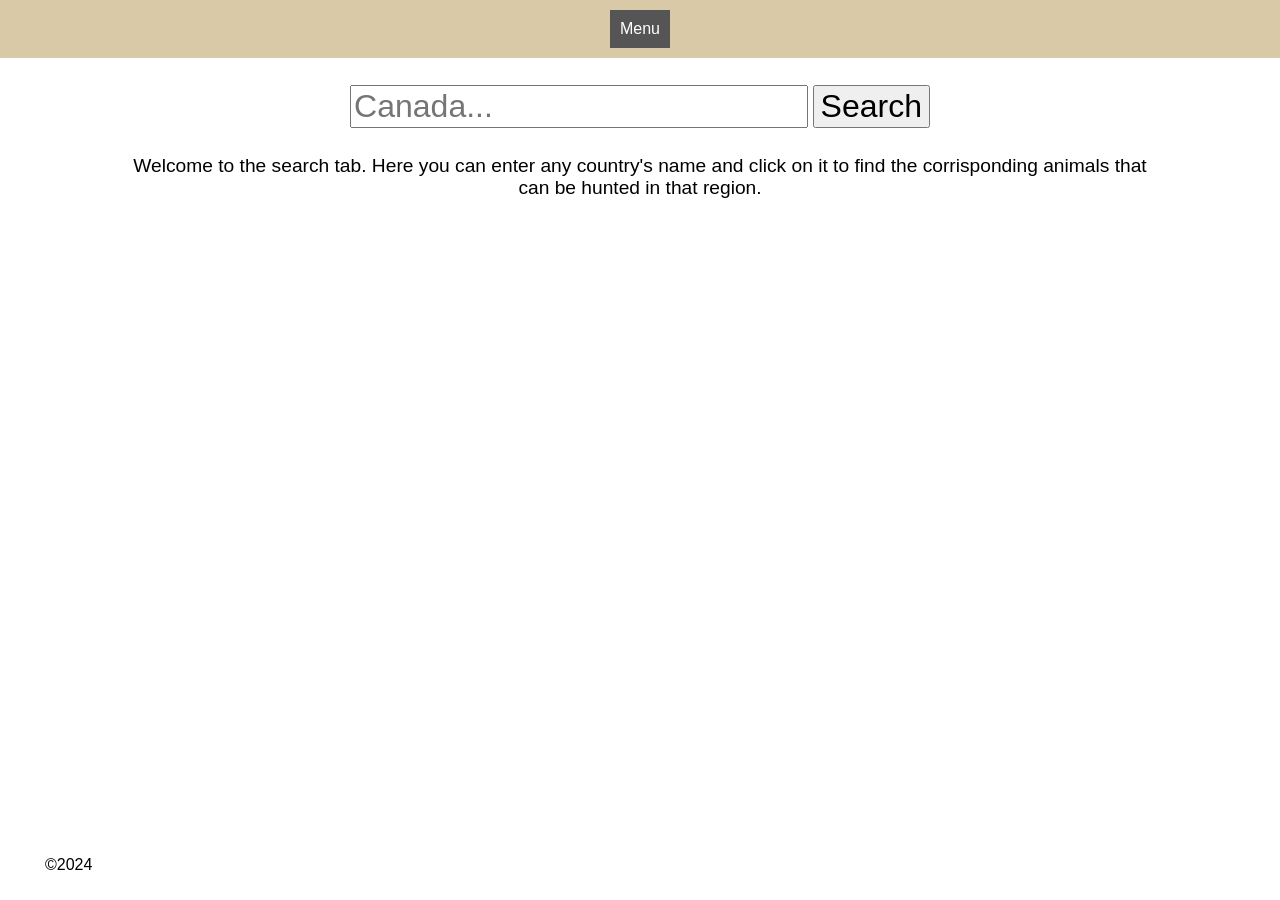
<file: index.html>
<!-- API https://restcountries.com/#about-this-project-important-information -->

<!DOCTYPE html>
<html lang="en">
<head>
    <meta charset="UTF-8">
    <meta name="viewport" content="width=device-width, initial-scale=1.0">
    <title>Countries</title>
    <link rel="stylesheet" href="css/country.css">
    <script type="module" src="js/country.js"></script>
</head>
<body>
    <header>
        <nav>
            
            <button class="toggle-btn">Menu</button>
            <div class="nav-links">
                <a href="index.html">Search Country</a>
                <a href="form.html">Calculate Score</a>
            </div>
        </nav>
    </header>
    <main>
        <input type="text" id="search" name="search" placeholder="Canada...">
        <button id="search-btn">Search</button>

        <p class="intro">Welcome to the search tab. Here you can enter any country's name and click on it to find the corrisponding animals that can be hunted in that region.</p>
        <div class="country-flex">
            
        </div>
    </main>
    <footer>
        <p>&copy;2024</p>
    </footer>
</body>
</html>
</file>
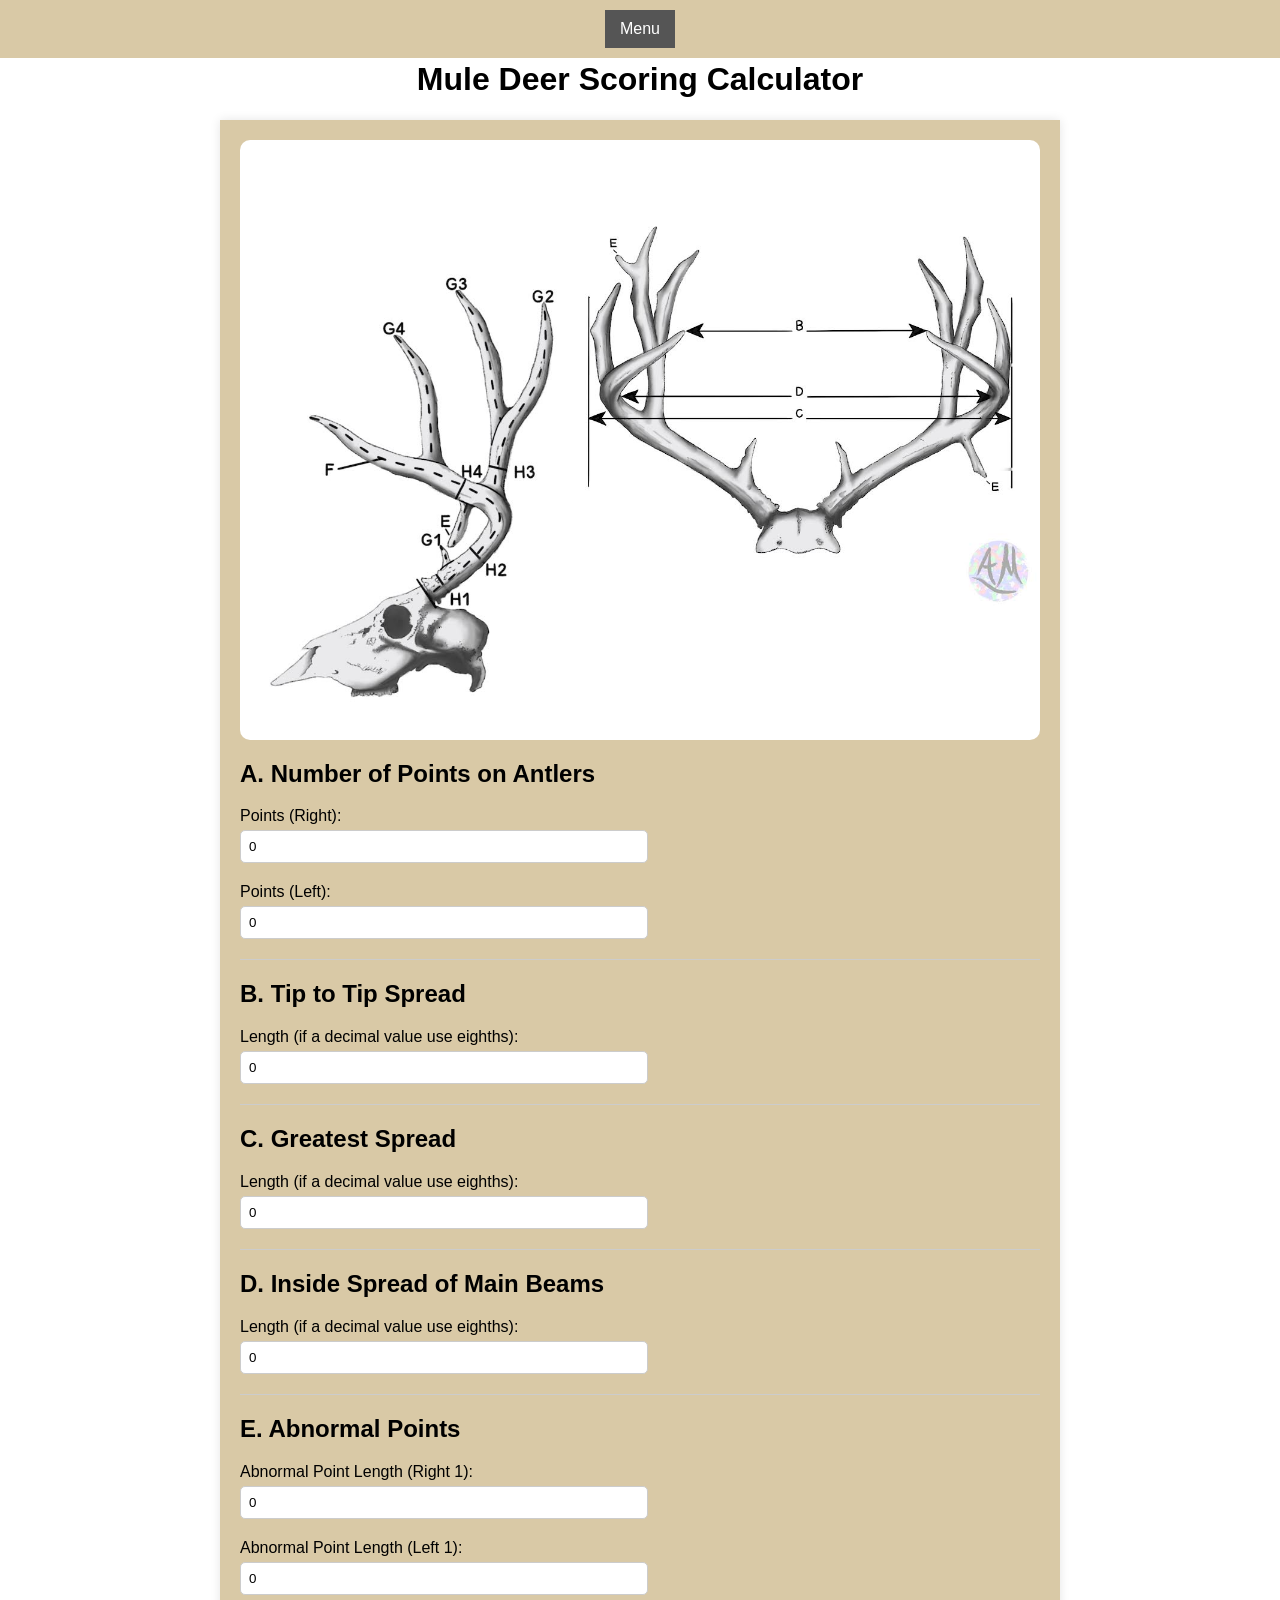
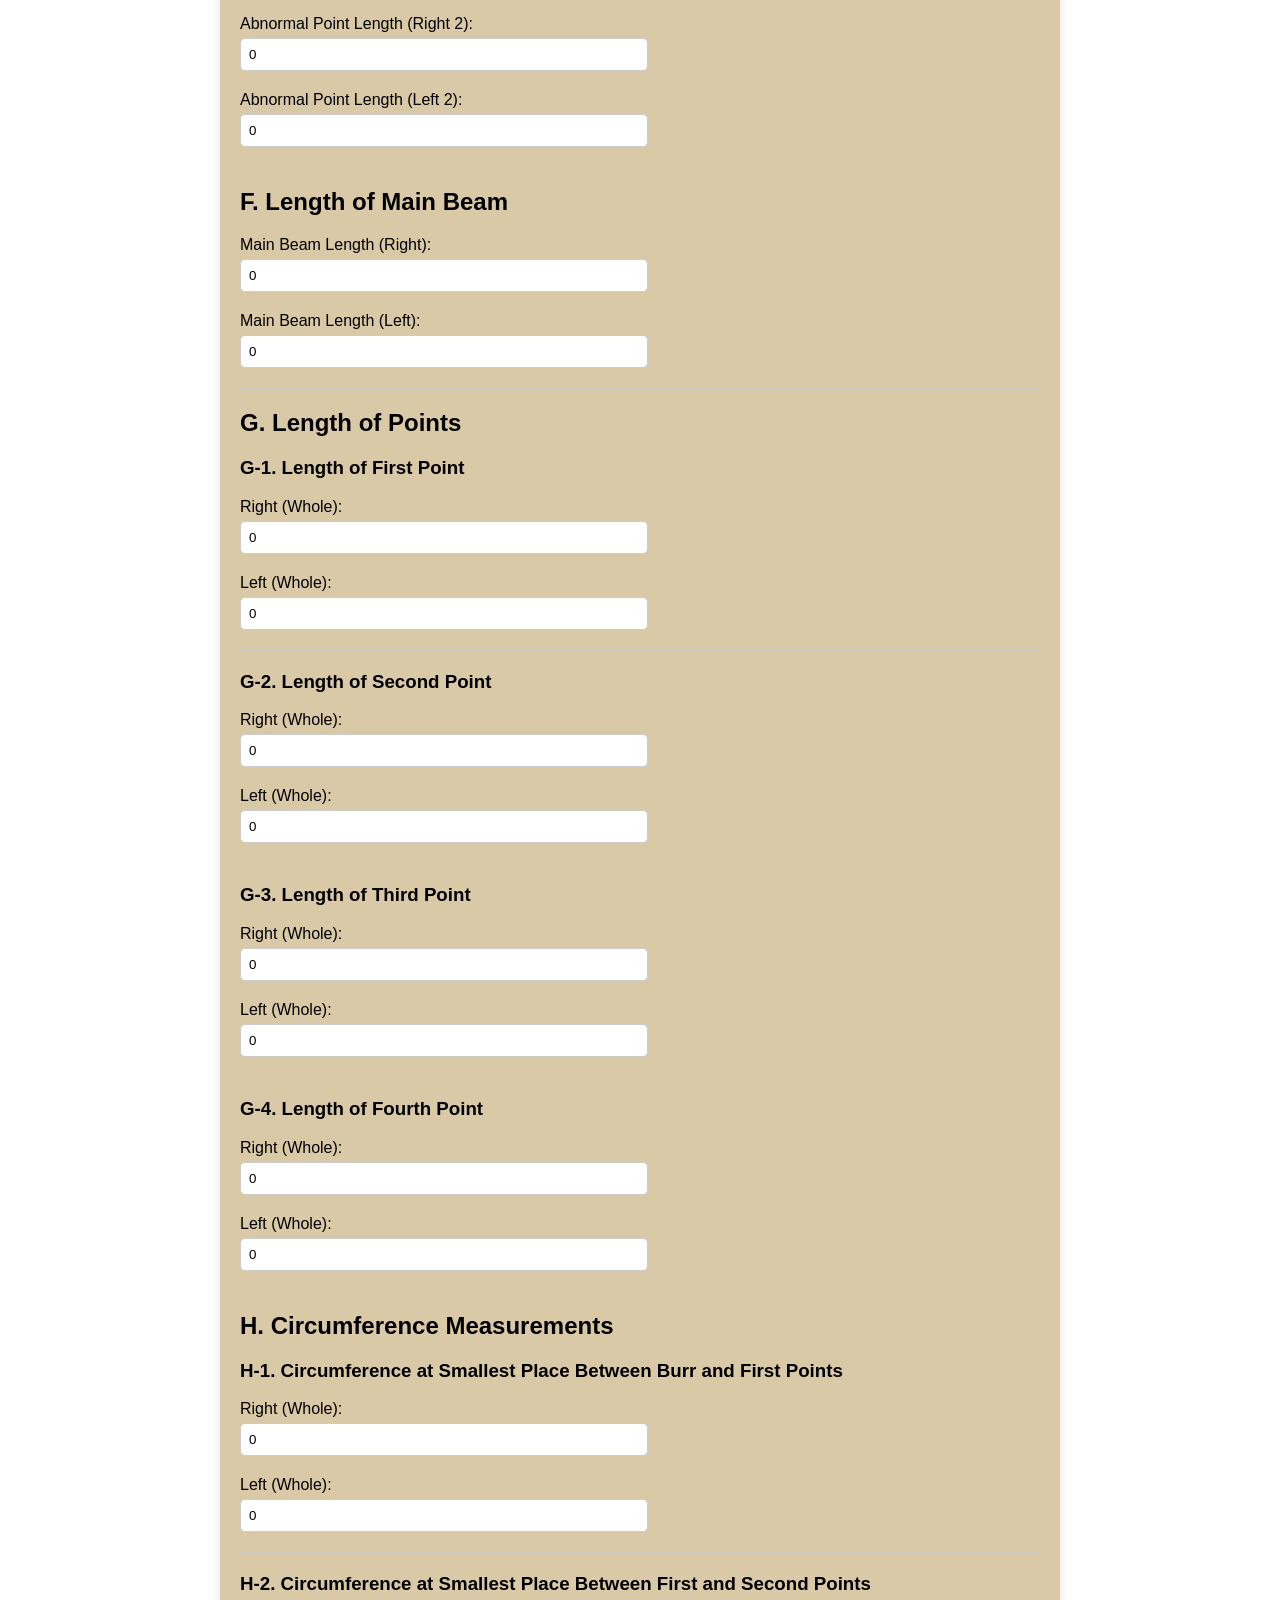
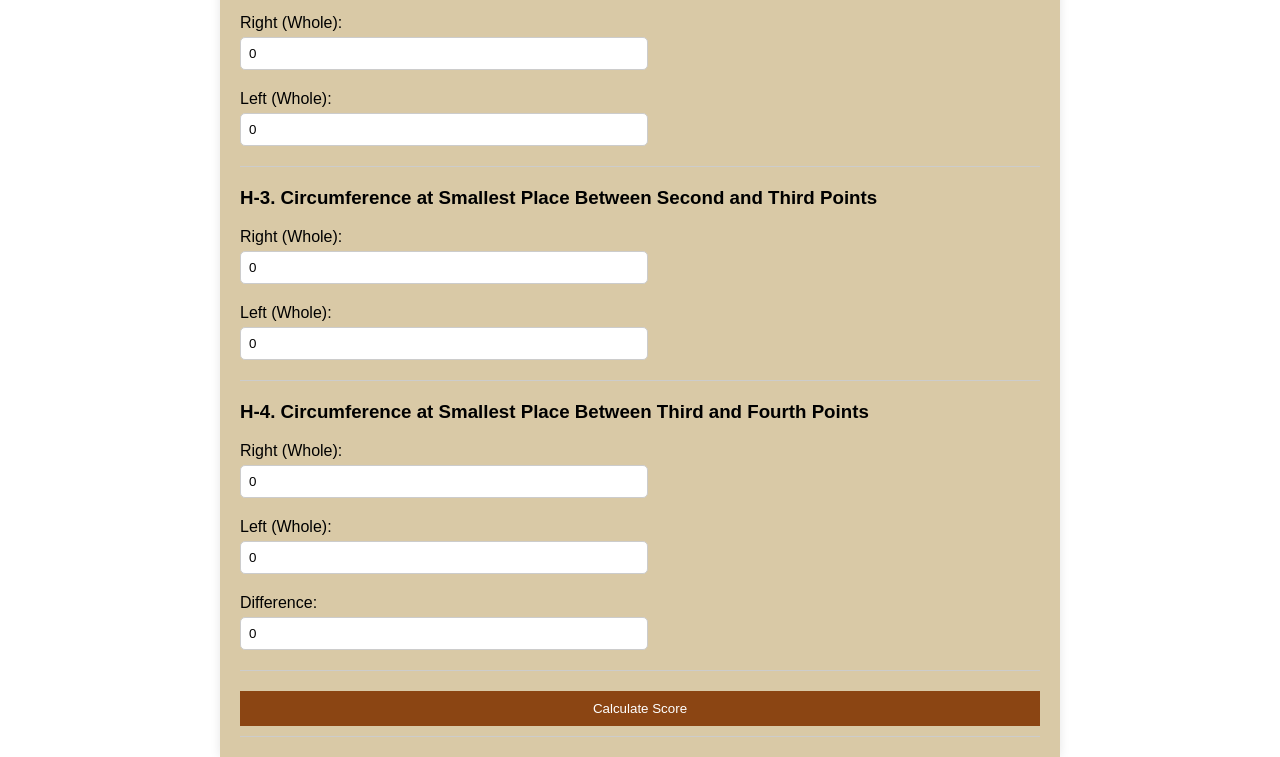
<file: form.html>
<!DOCTYPE html>
<html lang="en">
<head>
  <meta charset="UTF-8">
  <meta name="viewport" content="width=device-width, initial-scale=1.0">
  <title>Mule Deer Scoring Calculator</title>
  <link rel="stylesheet" href="css/form.css">
  <script src="js/form.js" defer></script>
</head>
<body>
  <header>
    <nav>
            
      <button class="toggle-btn">Menu</button>
      <div class="nav-links">
          <a href="index.html">Search Country</a>
          <a href="form.html">Calculate Score</a>
      </div>
  </nav>
  </header>
  <main>
    <h1>Mule Deer Scoring Calculator</h1>
    
    <div class="container">
      <img src="images/deer_diagram.JPG" alt="mule_deer_diagram">
      <form id="scoringForm">
        <!-- Section A: Number of Points on Antlers -->
        <div class="section">
          <h2>A. Number of Points on Antlers</h2>
          <label for="pointsRight">Points (Right):</label>
          <input type="number" id="pointsRight" value="0" min="0" step="0.125" required>
          <label for="pointsLeft">Points (Left):</label>
          <input type="number" id="pointsLeft" value="0" min="0" step="0.125" required>
        </div>
  
        <!-- Section B: Tip to Tip Spread -->
        <div class="section">
          <h2>B. Tip to Tip Spread</h2>
          <label>Length (if a decimal value use eighths):</label>
          <input type="number" id="tipToTipWhole" value="0" min="0" step="0.125" required>
        </div>
  
        <!-- Section C: Greatest Spread -->
        <div class="section">
          <h2>C. Greatest Spread</h2>
          <label>Length (if a decimal value use eighths):</label>
          <input type="number" id="greatestSpreadWhole" value="0" min="0" step="0.125" required>
        </div>
  
        <!-- Section D: Inside Spread of Main Beams -->
        <div class="section">
          <h2>D. Inside Spread of Main Beams</h2>
          <label>Length (if a decimal value use eighths):</label>
          <input type="number" id="insideSpreadWhole" value="0" min="0" step="0.125" required>
        </div>
  
        <!-- Section E: Abnormal Points -->
        <div class="section">
          <h2>E. Abnormal Points</h2>
          <label for="abnormalRight1">Abnormal Point Length (Right 1):</label>
          <input type="number" id="abnormalRight1" value="0" min="0" step="0.125" placeholder="e.g. 3.5">
          <label for="abnormalLeft1">Abnormal Point Length (Left 1):</label>
          <input type="number" id="abnormalLeft1" value="0" min="0" step="0.125" placeholder="e.g. 3.5">
          <label for="abnormalRight2">Abnormal Point Length (Right 2):</label>
          <input type="number" id="abnormalRight2" value="0" min="0" step="0.125" placeholder="e.g. 3.5">
          <label for="abnormalLeft2">Abnormal Point Length (Left 2):</label>
          <input type="number" id="abnormalLeft2" value="0" min="0" step="0.125" placeholder="e.g. 3.5">
        </div>

        <!-- Section F: Length of Main Beam -->
        <div class="section">
          <h2>F. Length of Main Beam</h2>
          <label for="mainBeamRight">Main Beam Length (Right):</label>
          <input type="number" id="mainBeamRight" value="0" min="0" step="0.125" required>
          <label for="mainBeamLeft">Main Beam Length (Left):</label>
          <input type="number" id="mainBeamLeft" value="0" min="0" step="0.125" required>
        </div>

        <!-- Section G: Length of Points -->
        <div class="section">
          <h2>G. Length of Points</h2>
          <h3>G-1. Length of First Point</h3>
          <label for="pointRight1Whole">Right (Whole):</label>
          <input type="number" id="pointRight1Whole" value="0" min="0" step="0.125" placeholder="Whole number">
          <label for="pointLeft1Whole">Left (Whole):</label>
          <input type="number" id="pointLeft1Whole" value="0" min="0" step="0.125" placeholder="Whole number">
        </div>

        <div class="section">
          <h3>G-2. Length of Second Point</h3>
          <label for="pointRight2Whole">Right (Whole):</label>
          <input type="number" id="pointRight2Whole" value="0" min="0" step="0.125" placeholder="Whole number">
          <label for="pointLeft2Whole">Left (Whole):</label>
          <input type="number" id="pointLeft2Whole" value="0" min="0" step="0.125" placeholder="Whole number">
        </div>

        <div class="section">
          <h3>G-3. Length of Third Point</h3>
          <label for="pointRight3Whole">Right (Whole):</label>
          <input type="number" id="pointRight3Whole" value="0" min="0" step="0.125" placeholder="Whole number">
          <label for="pointLeft3Whole">Left (Whole):</label>
          <input type="number" id="pointLeft3Whole" value="0" min="0" step="0.125" placeholder="Whole number">
        </div>

        <div class="section">
          <h3>G-4. Length of Fourth Point</h3>
          <label for="pointRight4Whole">Right (Whole):</label>
          <input type="number" id="pointRight4Whole" value="0" min="0" step="0.125" placeholder="Whole number">
          <label for="pointLeft4Whole">Left (Whole):</label>
          <input type="number" id="pointLeft4Whole" value="0" min="0" step="0.125" placeholder="Whole number">
        </div>

        <!-- Section H: Circumference Measurements -->
        <div class="section">
          <h2>H. Circumference Measurements</h2>
          <h3>H-1. Circumference at Smallest Place Between Burr and First Points</h3>
          <label for="circumferenceRight1Whole">Right (Whole):</label>
          <input type="number" id="circumferenceRight1Whole" value="0" min="0" step="0.125" placeholder="Whole number">
          <label for="circumferenceLeft1Whole">Left (Whole):</label>
          <input type="number" id="circumferenceLeft1Whole" value="0" min="0" step="0.125" placeholder="Whole number">
        </div>

        <div class="section">
          <h3>H-2. Circumference at Smallest Place Between First and Second Points</h3>
          <label for="circumferenceRight2Whole">Right (Whole):</label>
          <input type="number" id="circumferenceRight2Whole" value="0" min="0" step="0.125" placeholder="Whole number">
          <label for="circumferenceLeft2Whole">Left (Whole):</label>
          <input type="number" id="circumferenceLeft2Whole" value="0" min="0" step="0.125" placeholder="Whole number">
        </div>

        <div class="section">
          <h3>H-3. Circumference at Smallest Place Between Second and Third Points</h3>
          <label for="circumferenceRight3Whole">Right (Whole):</label>
          <input type="number" id="circumferenceRight3Whole" value="0" min="0" step="0.125" placeholder="Whole number">
          <label for="circumferenceLeft3Whole">Left (Whole):</label>
          <input type="number" id="circumferenceLeft3Whole" value="0" min="0" step="0.125" placeholder="Whole number">
        </div>

        <div class="section">
          <h3>H-4. Circumference at Smallest Place Between Third and Fourth Points</h3>
          <label for="circumferenceRight4Whole">Right (Whole):</label>
          <input type="number" id="circumferenceRight4Whole" value="0" min="0" step="0.125" placeholder="Whole number">
          <label for="circumferenceLeft4Whole">Left (Whole):</label>
          <input type="number" id="circumferenceLeft4Whole" value="0" min="0" step="0.125" placeholder="Whole number">
          <label for="circumferenceDifference4">Difference:</label>
          <input type="number" id="circumferenceDifference4" value="0" min="0" step="0.125" placeholder="Difference">
        </div>

        <div class="section">
          <button type="button" id="calculateButton" onclick="calculateScore()">Calculate Score</button>
        </div>
      
        <div id="result"></div>
      </form>
    </div>
  </main>
</body>
</html>
</file>
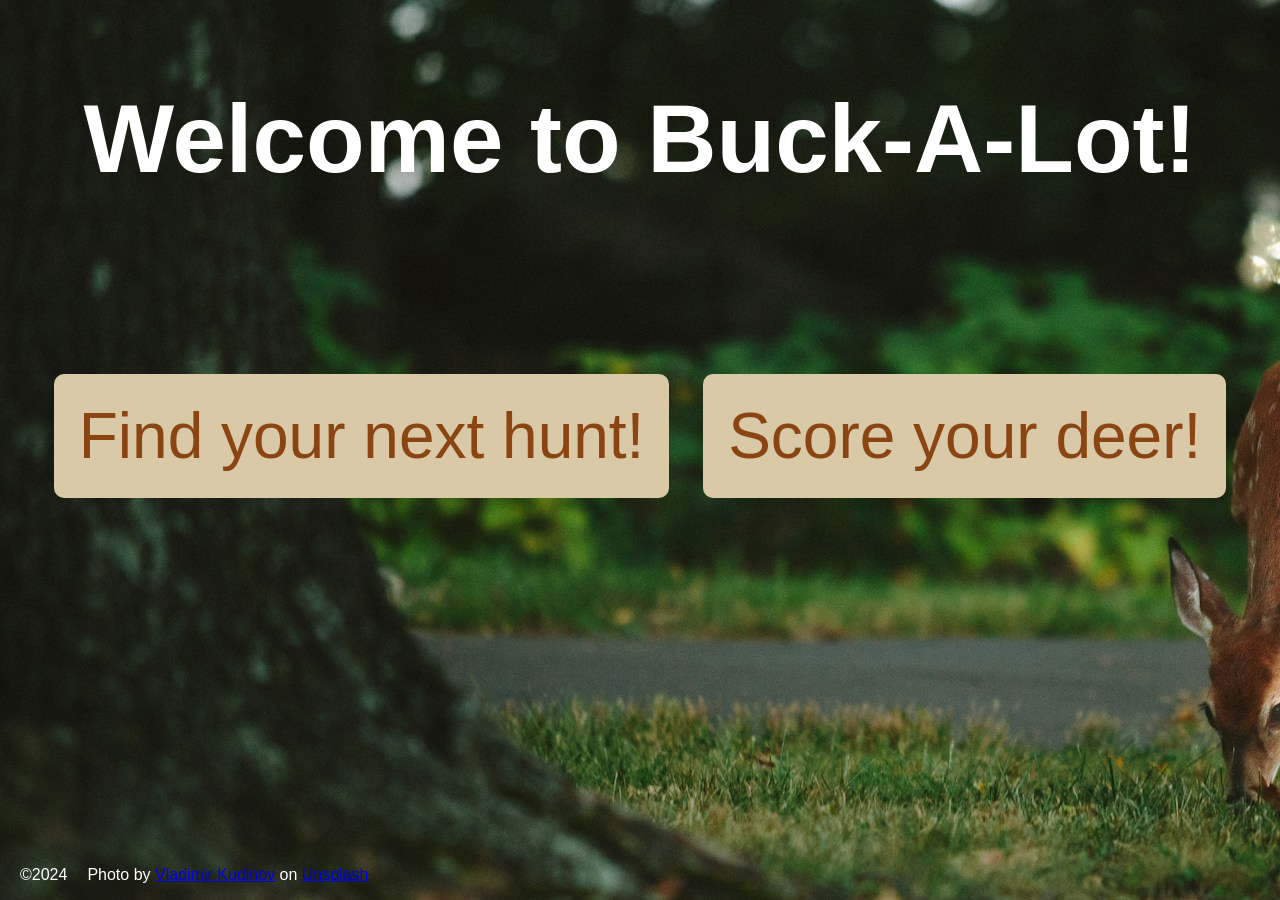
<file: OldIndex.html>
<!DOCTYPE html>
<html lang="en">
<head>
    <meta charset="UTF-8">
    <meta name="viewport" content="width=device-width, initial-scale=1.0">
    <title>Buck-A-Lot</title>
    <link rel="stylesheet" href="css/index.css">
</head>
<body>
    <h1>Welcome to Buck-A-Lot!</h1>

    <section class="links">
        <a href="country.html">Find your next hunt!</a>
        <a href="form.html">Score your deer!</a>
    </section>  
    <footer>
        <p>&copy;2024</p>
        <p>Photo by <a href="https://unsplash.com/@madbyte?utm_content=creditCopyText&utm_medium=referral&utm_source=unsplash">Vladimir Kudinov</a> on <a href="https://unsplash.com/photos/brown-deer-standing-near-tree-vmlJcey6HEU?utm_content=creditCopyText&utm_medium=referral&utm_source=unsplash">Unsplash</a></p>
    </footer>
</body>
</html>
</file>
<file: css/country.css>
:root {
    --white: #ffffff;
    --beige: #D9C9A6;
    --black: black;
    --gray: #cccccc;
    --brown: #8B4513;
    --dark-green: #004d00;
}

body {
    font-family: Arial, sans-serif;
    background-color: var(--white); /* White background */
    margin: 0;
}

header {
    background-color: var(--beige);
    top: 0;
    height: 40px;
    width: 100%;
    text-align: center;
}

header a {
    padding: 5px 50px;
    text-decoration: none;
    color: var(--brown);
    font-size: 2em;
}

header a:hover {
    color: var(--dark-green);
}

nav {
    display: flex;
    align-items: center;
    justify-content: center;
    gap: 1.5rem;
    background-color: var(--beige);
    padding: 10px;
}

nav img {
    width: 50px;
    height: 50px;
}

.nav-links {
    display: none; /* Hidden by default */
    flex-direction: row; /* Stack links vertically for simplicity */
    gap: 1rem;
}

.nav-links a {
    color: white;
    text-decoration: none;
    padding: 5px 0;
}

.nav-links a:hover {
    text-decoration: underline;
    color: var(--black);
}

.toggle-btn {
    background-color: #555;
    color: white;
    border: none;
    padding: 10px;
    cursor: pointer;
    font-size: 16px;
    
}

.toggle-btn:hover {
    background-color: #777;
}

main {
    text-align: center;
    min-height: calc(100vh - 100px);
}

#search {
    width: 50vmin;
    margin-top: 5vmin;
    font-size: 2em;
}

#search-btn {
    font-size: 2em;
}

.intro {
    margin: 3vmin auto;
    max-width: 80%;
    font-size: 1.2em;
}

.country-flex {
    display: flex;
    margin-left: 5%;
    margin-right: 5%;
    flex-wrap: wrap;
    gap: 5vmin;
    opacity: 0; /* Ensure initial opacity is 0 */
    transition: opacity 1s ease-in-out; /* Smooth transition */
}

@keyframes fadeIn {
    from {
        opacity: 0;
    }
    to {
        opacity: 1;
    }
}

.country-flex.loaded {
    opacity: 1;
    animation: fadeIn 1s forwards; /* Trigger fade-in animation */
}

.country-card {
    max-width: 30%;
    background-color: var(--beige);
    border-radius: 15px;
    padding: 5vmin;
    text-align: center;
}

.country-card img {
    width: 25vmin;
}

.country-card:hover {
    filter: brightness(50%);
}

a {
    text-decoration: none;
    color: black;
}

footer {
    display: flex;
    position: relative;
    bottom: 0;
    margin-left: 5vmin;
    width: 30%;
    gap: 20px;
}
</file>
<file: css/form.css>
:root {
    --white: #ffffff;
    --beige: #D9C9A6;
    --black: black;
    --gray: #cccccc;
    --brown: #8B4513;
    --dark-green: #004d00;
}

header{
    background-color: var(--beige);
    top:0;
    height: 40px;
    width: 100%;
    text-align: center;
}

header a{
    padding: 5px 50px;
    text-decoration: none;
    color: var(--brown);
    font-size: 2em;
}

header a:hover{
    color: var(--dark-green);
}

header {
    background-color: var(--beige);
    top: 0;
    height: 40px;
    width: 100%;
    text-align: center;
}

header a {
    padding: 5px 50px;
    text-decoration: none;
    color: var(--brown);
    font-size: 2em;
}

header a:hover {
    color: var(--dark-green);
}

nav {
    display: flex;
    align-items: center;
    justify-content: center;
    gap: 1.5rem;
    background-color: var(--beige);
    padding: 10px;
}

nav img {
    width: 50px;
    height: 50px;
}

.nav-links {
    display: none; /* Hidden by default */
    flex-direction: row; /* Stack links vertically for simplicity */
    gap: 1rem;
}

.nav-links a {
    color: white;
    text-decoration: none;
    padding: 5px 0;
}

.nav-links a:hover {
    text-decoration: underline;
    color: var(--black);
}

.toggle-btn {
    background-color: #555;
    color: white;
    border: none;
    padding: 10px;
    cursor: pointer;
    font-size: 16px;
    max-width: 70px;
}

.toggle-btn:hover {
    background-color: #777;
}


body {
    font-family: Arial, sans-serif;
    background-color: var(--white); 
    margin: 0;
    padding: 0;
}

h1 {
    text-align: center;
    color: var(--black); 
}

img {
    max-width: 100%; 
    height: auto;    
    display: block;  
    margin: 0 auto;  
    border-radius: 10px;
}

.container {
    max-width: 800px;
    margin: 0 auto;
    background-color: var(--beige);
    padding: 20px;
    box-shadow: 0 0 10px rgba(0, 0, 0, 0.1);
}

label {
    display: block;
    margin: 10px 0 5px;
    color: var(--black); 
}

input {
    width: calc(50% - 10px);
    margin-right: 10px;
    padding: 8px;
    margin-bottom: 10px;
    border: 1px solid var(--gray); 
    border-radius: 5px;
}

.fraction {
    width: calc(50% - 10px);
}

button {
    width: 100%;
    padding: 10px;
    background-color: var(--brown); 
    color: var(--white); 
    border: none;
}

button:hover {
    background-color: var(--dark-green); 
    cursor: pointer;
}

.section {
    margin-top: 20px;
    border-bottom: 1px solid var(--gray); 
    padding-bottom: 10px;
}

.result {
    margin-top: 20px;
    text-align: center;
    font-size: 1.2em;
    color: var(--black); 
}
</file>
<file: css/index.css>
/* 
COLOR PALLETTE
https://coolors.co/502419-7ea172-c7cb85-e7a977-ebbe9b
*/

:root {
    --white: #ffffff;
    --beige: #D9C9A6;
    --black: black;
    --gray: #cccccc;
    --brown: #8B4513;
    --dark-green: #004d00;
}

body {
    font-family: Arial, sans-serif;
    background-color: var(--white); /* White background */
    margin: 0;
    padding: 20px;
    background-image: url("../images/horizontal-homepage.jpg");
    background-repeat: no-repeat;
    text-align: center;
    color: var(--white);
    overflow-x:hidden;
}

h1{
    font-size: 6em;
}

.links{
    margin-top:20vmin;
    display: flex;
    justify-content: space-evenly;
}

.links a{
    text-decoration: none;
    color: var(--brown);
    background-color: var(--beige);
    font-size: 4em;
    border-radius: 10px;
    padding: 25px;
}

.links a:hover{
    color: var(--dark-green);
}

footer {
    display: flex;
    position:absolute;
    bottom: 0;
    margin-left: 5vminl;
    width: 100%;
    gap: 20px;
}

@media screen and (min-width: 1800px) {
    body {
        background-size: 100%;
    }
}
</file>
